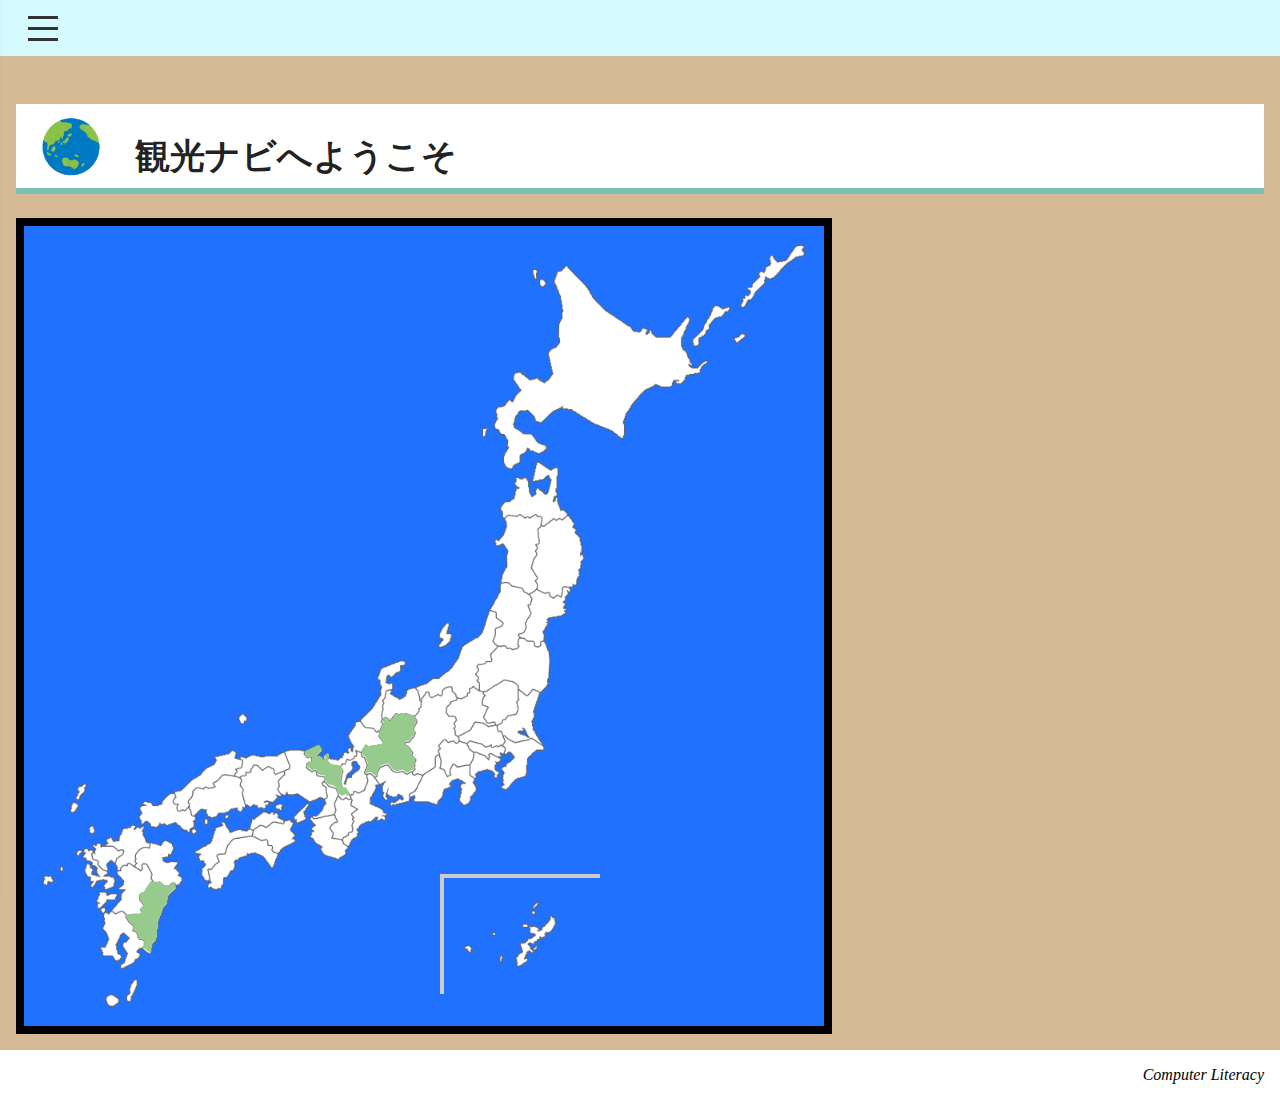
<file: index.html>
<!DOCTYPE html>
<html lang="ja">
<head>
  <!-- 白地図は https://japan-map.com/ から取得 -->
  <meta charset="UTF-8">
  <meta name="viewport" content="width=device-width, initial-scale=1.0">
  <title>観光ナビ</title>
  <link rel="stylesheet" type="text/css" href="common/general.css">
  <link rel="stylesheet" type="text/css" href="common/article.css">
  <link rel="stylesheet" type="text/css" href="common/hamburger.css">
  <style type="text/css">
    .map_japan {
      position: relative;
      height: 800px;
      /* width と同じでよい */
      width: 800px;
      /* height と同じでよい */

      background-color: rgb(31, 113, 254);
      background-image: url("image/nihonchizu-hakuchizu.png");
      background-repeat: no-repeat;
      background-size: contain;

      border: 0.5em solid ;
    }

    .map_japan ul {
      margin: 0;
      padding: 0;
      list-style-type: none;
    }

    .map_japan li { position: absolute; }

    .map_gifu { top: 60.7%; left: 41.64%; }
    .map_gifu img { width: 14%; }
    .map_kyoto { top: 64.8%; left: 34.6%; }
    .map_kyoto img { width: 10.6%; }
    .map_miyazaki { top: 81.7%; left: 11.2%; }
    .map_miyazaki img { width: 14.8%; }
  </style>
</head>

<body>
<header>
  <button id="hamburger-menu">
    <span class="hamburger-menu__line"></span>
    <span class="hamburger-menu__line"></span>
    <span class="hamburger-menu__line"></span>
  </button>
</header>
<nav id="navigation-menu">
  <ul>
    <li><a href="index.html">トップ</a></li>
    <li><a href="kyoto/index.html">京都府</a></li>
    <li><a href="miyazaki/index.html">宮崎県</a></li>
    <li><a href="gifu/index.html">岐阜県</a></li>
  </ul>
</nav>
<div id="overlay"></div>
<article>
  <div class="title">
    <img src="image/space04_earth.png" class="icon" alt="地球">
    <span class="text">観光ナビへようこそ</span>
  </div>

  <div class="map_japan">
    <ul>
      <li class="map_kyoto">
        <a href="kyoto/index.html">
          <img src="image/kyoto.png" alt="京都府">
          <!-- 京都府 -->
        </a>
      </li>
      <li class="map_gifu">
        <a href="gifu/index.html">
          <img src="image/gifu.png" alt="岐阜県">
          <!-- 岐阜県 -->
        </a>
      </li>
      <li class="map_miyazaki">
        <a href="miyazaki/index.html">
          <img src="image/miyazaki.png" alt="宮崎県">
          <!-- 宮崎県 -->
        </a>
      </li>
    </ul>
  </div>
</article>
<footer><address>Computer Literacy</address></footer>
<script src="../common/menu.js"></script>
</body>
</html>
</file>
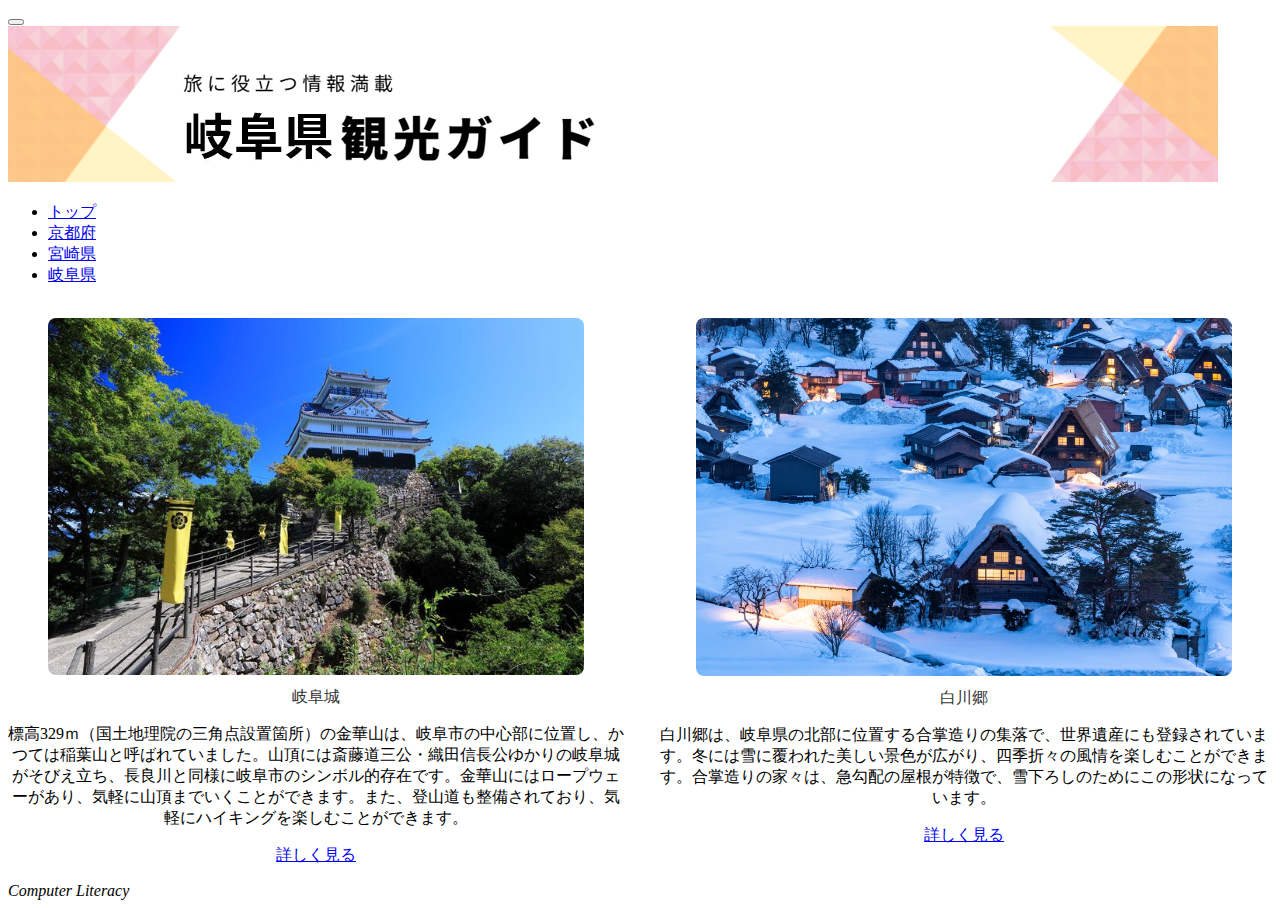
<file: gifu/index.html>
<!DOCTYPE html>
<html lang="ja">
<head>
    <meta charset="UTF-8">
    <meta name="viewport" content="width=device-width, initial-scale=1.0">
    <title>岐阜県 | 観光ナビ</title>
    <link rel="stylesheet" type="text/css" href="../common/prefecture.css">
</head>
<body>
<header>
  <button id="hamburger-menu">
    <span class="hamburger-menu__line"></span>
    <span class="hamburger-menu__line"></span>
    <span class="hamburger-menu__line"></span>
  </button>
  <div class="header-logo">
    <img src="image/guidebar0123.png" alt="ガイドバー">
  </div>
</header>
<nav id="navigation-menu">
  <ul>
    <li><a href="../index.html">トップ</a></li>
    <li><a href="../kyoto/index.html">京都府</a></li>
    <li><a href="../miyazaki/index.html">宮崎県</a></li>
    <li><a href="../gifu/index.html">岐阜県</a></li>
  </ul>
</nav>
<div id="overlay"></div>
<article>
  <ul class="food-list">
  <li>
    <figure>
        <img src="image/gifujyou2.jpg" alt="岐阜城" width="800" style="max-width: 100%;">
        <figcaption>岐阜城</figcaption>
      </figure>
      <p>標高329ｍ（国土地理院の三角点設置箇所）の金華山は、岐阜市の中心部に位置し、かつては稲葉山と呼ばれていました。山頂には斎藤道三公・織田信長公ゆかりの岐阜城がそびえ立ち、長良川と同様に岐阜市のシンボル的存在です。金華山にはロープウェーがあり、気軽に山頂までいくことができます。また、登山道も整備されており、気軽にハイキングを楽しむことができます。</p>
      <a href="gifucastle.html" class="btn js_guideModal">詳しく見る</a>
    </li>
    <li>
      <figure>
        <img src="image/shirakawago.jpg" alt="白川郷">
        <figcaption>白川郷</figcaption>
      </figure>
      <p>
        白川郷は、岐阜県の北部に位置する合掌造りの集落で、世界遺産にも登録されています。冬には雪に覆われた美しい景色が広がり、四季折々の風情を楽しむことができます。合掌造りの家々は、急勾配の屋根が特徴で、雪下ろしのためにこの形状になっています。</p>
      </p>
      <a href="sirakawago.html" class="btn js_guideModal">詳しく見る</a>
    </li>
  </ul>
</article>
<footer><address>Computer Literacy</address></footer>
<script src="../common/menu.js"></script>
</body>
</html>
</file>
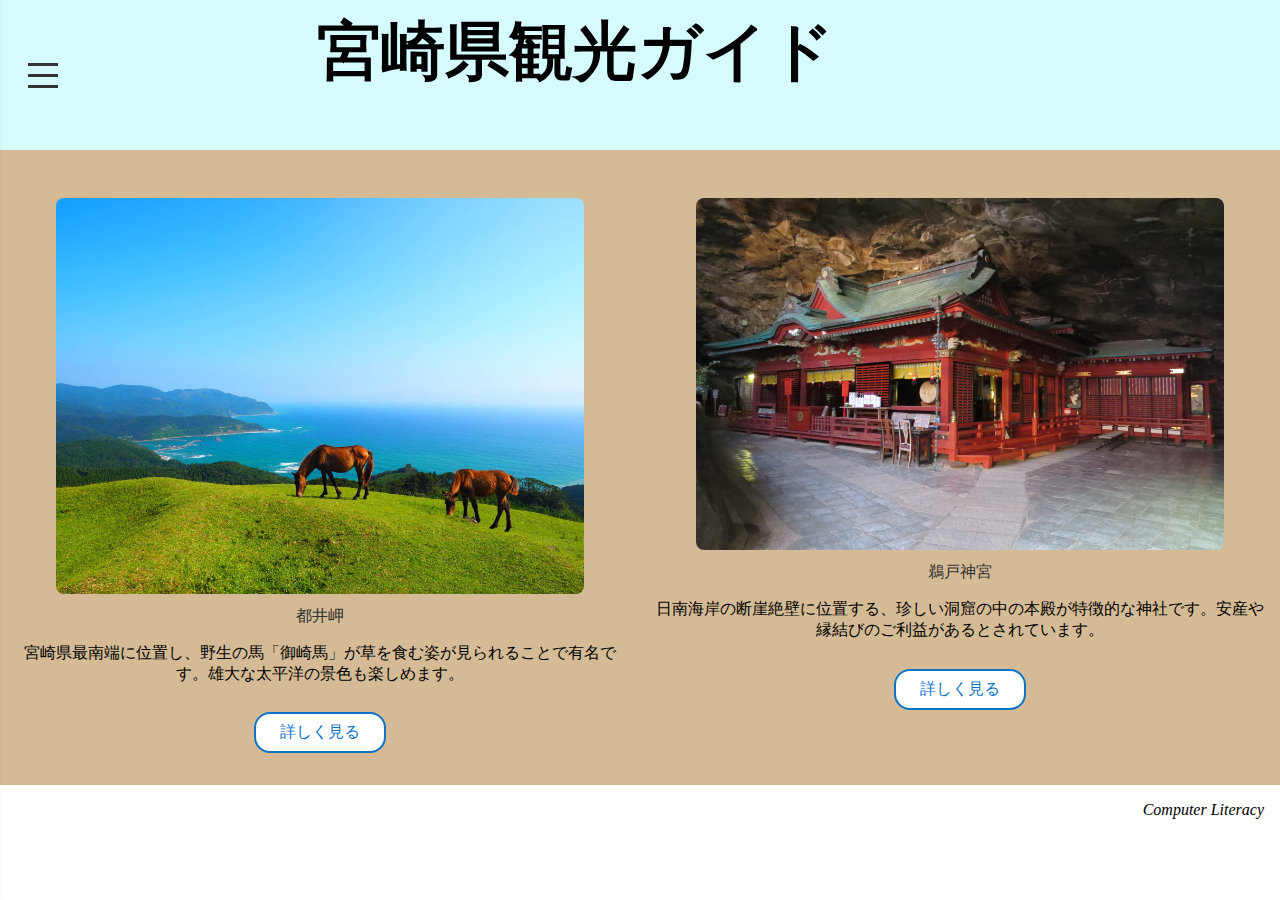
<file: miyazaki/index.html>
<!DOCTYPE html>
<html lang="ja">
<head>
    <meta charset="UTF-8">
    <meta name="viewport" content="width=device-width, initial-scale=1.0">
    <title>宮崎県 | 観光ナビ</title>
    <link rel="stylesheet" type="text/css" href="../common/general.css">
    <link rel="stylesheet" type="text/css" href="../common/hamburger.css">
    <link rel="stylesheet" type="text/css" href="../common/prefecture.css">
</head>
<body>
<header>
  <button id="hamburger-menu">
    <span class="hamburger-menu__line"></span>
    <span class="hamburger-menu__line"></span>
    <span class="hamburger-menu__line"></span>
  </button>
  <div class="header-logo">
    <h1>宮崎県観光ガイド</h1>
  </div>
</header>
<nav id="navigation-menu">
  <ul>
    <li><a href="../index.html">トップ</a></li>
    <li><a href="../kyoto/index.html">京都府</a></li>
    <li><a href="../miyazaki/index.html">宮崎県</a></li>
    <li><a href="../gifu/index.html">岐阜県</a></li>
  </ul>
</nav>
<div id="overlay"></div>
<article>
  <ul class="food-list">
    <li>
      <figure>
        <img src="picture2.jpg" alt="都井岬の画像" width="800" style="max-width: 100%;">
        <figcaption>都井岬</figcaption>
      </figure>
      <p>宮崎県最南端に位置し、野生の馬「御崎馬」が草を食む姿が見られることで有名です。雄大な太平洋の景色も楽しめます。</p>
      <a href="toimisaki.html" class="goto_article">詳しく見る</a>
    </li>
    <li>
      <figure>
        <img src="picture3.jpg" alt="鵜戸神宮の画像">
        <figcaption>鵜戸神宮</figcaption>
      </figure>
      <p>日南海岸の断崖絶壁に位置する、珍しい洞窟の中の本殿が特徴的な神社です。安産や縁結びのご利益があるとされています。</p>
      <a href="udojingu.html" class="goto_article">詳しく見る</a>
    </li>
  </ul>
</article>
<footer><address>Computer Literacy</address></footer>
<script src="../common/menu.js"></script>
</body>
</html>
</file>
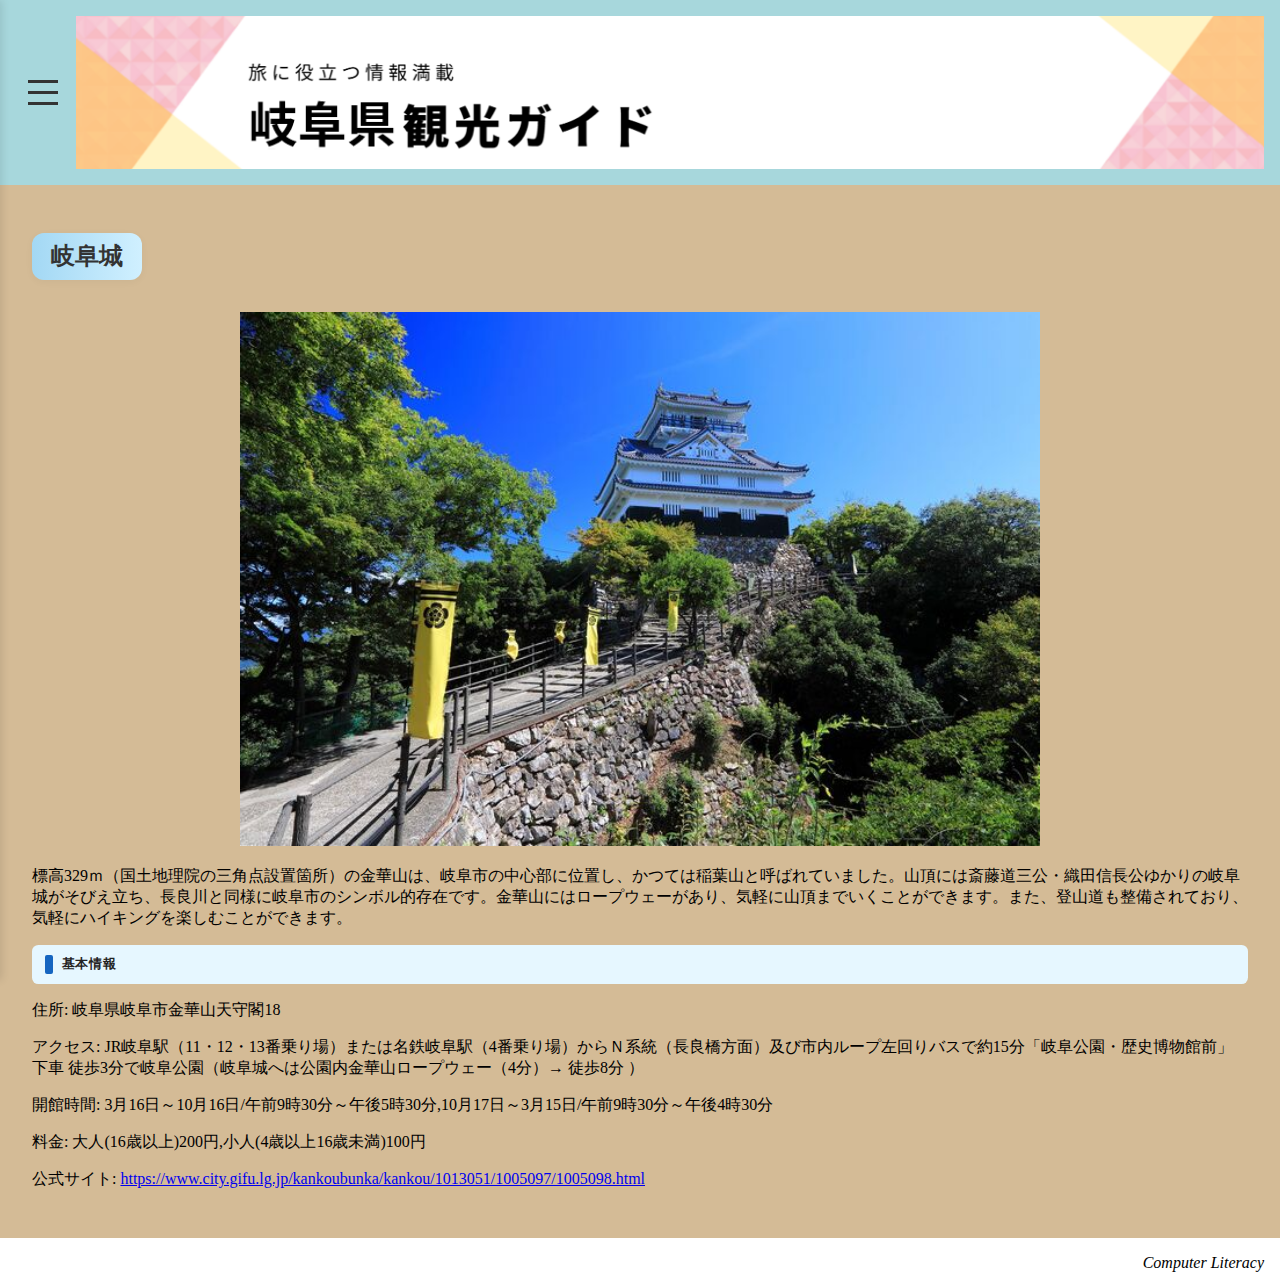
<file: gifu/gifucastle.html>
<!DOCTYPE html>
<html lang="ja">
<head>
    <meta charset="UTF-8">
    <meta name="viewport" content="width=device-width, initial-scale=1.0">
    <title>sample</title>
    <link rel="stylesheet">
    <style>
    body { margin: 0px }
    .main { display: grid; width: 100vw; height: 100vh;grid-template-areas: "a a" "b c" "b d";grid-template-columns: 8em 1fr;grid-template-rows: 6em 1fr 3em }
    .logo a {
    text-decoration: none;
    color: #ffffff;
    font-size: 24px;
    font-weight: bold;
}

header { grid-area: a; background: rgb(167, 215, 220); padding: 1em }
aside { grid-area: b; background: rgb(180, 234, 234); padding: 1em }
section { grid-area: c; background: rgb(212, 187, 150); padding: 1em }
footer { grid-area: d; background: rgb(255, 255, 255); padding: 1em }
address { text-align: right }
/* ハンバーガーメニューのボタン */
.hamburger-menu {
    width: 40px;
    height: 40px;
    border: none;
    background: none;
    cursor: pointer;
    z-index: 1001; /* メニューより手前に表示 */
    position: relative; /* 子要素の位置の基準に */
    display: flex;
    flex-direction: column;
    justify-content: center;
    align-items: center;
}

.hamburger-menu__line {
    display: block;
    width: 30px;
    height: 3px;
    background-color: #333;
    margin: 4px 0;
    transition: transform 0.3s, opacity 0.3s;
}

/* ナビゲーションメニュー */
.navigation-menu {
    position: fixed;
    top: 0;
    right: -280px; /* 初期状態は画面外 */
    width: 280px;
    height: 100%;
    background-color: #fff;
    box-shadow: -2px 0 5px rgba(0,0,0,0.1);
    transition: right 0.4s ease-in-out;
    z-index: 1000;
}

.navigation-menu.is-active {
    right: 0; /* メニューを表示 */
}

.navigation-menu ul {
    list-style: none;
    padding: 80px 20px 20px;
    margin: 0;
}

.navigation-menu li {
    margin-bottom: 20px;
}

.navigation-menu a {
    text-decoration: none;
    color: #333;
    font-size: 18px;
    display: block;
    padding: 10px 0;
}

/* オーバーレイ */
.overlay {
    position: fixed;
    top: 0;
    left: 0;
    width: 100%;
    height: 100%;
    background-color: rgba(0,0,0,0.5);
    opacity: 0;
    visibility: hidden; /* クリックできないように */
    transition: opacity 0.4s, visibility 0.4s;
    z-index: 98;
}

/* --- JavaScriptで切り替えるクラス --- */

/* メニュー表示時のスタイル */
.navigation-menu.is-active {
    transform: translateX(0); /* 画面内に表示 */
}

/* オーバーレイ表示時のスタイル */
.overlay.is-active {
    opacity: 1;
    visibility: visible;
}

/* ハンバーガーアイコンを「×」にする */
.hamburger-menu.is-active .hamburger-menu__line:nth-child(1) {
    transform: translateY(9px) rotate(45deg);
}
.hamburger-menu.is-active .hamburger-menu__line:nth-child(2) {
    opacity: 0;
}
.hamburger-menu.is-active .hamburger-menu__line:nth-child(3) {
    transform: translateY(-9px) rotate(-45deg);
}
      .food-list {
        display: flex;
        gap: 2em;
        justify-content: center;
        padding: 0;
      }
      .food-list li {
        flex: 1 1 0;
        list-style: none;
        text-align: center;
      }
      .food-list img {
        max-width: 100%;
        height: auto;
        border-radius: 8px;
      }
      .food-list figcaption {
        margin-top: 0.5em;
        font-size: 1em;
        color: #333;
      }
      .btn.js_guideModal {
        display: inline-block;
        padding: 0.5em 1.5em;
        border: 2px solid #0d73c6;
        border-radius: 16px;
        background: #fff;
        color: #0d73c6;
        font-size: 1em;
        text-decoration: none;
        transition: background 0.2s, color 0.2s;
        margin-top: 0.7em;
        box-sizing: border-box;
        cursor: pointer;
      }
      .btn.js_guideModal:hover {
        background: #0d73c6;
        color: #fff;
      }
      nav.navigation-menu {
        position: fixed;
        top: 0;
        left: 0;
        height: 100%;
        width: 250px;
        background: #aad8ad;
        box-shadow: 2px 0 8px rgba(0,0,0,0.1);
        transform: translateX(-100%);
        transition: transform 0.3s ease;
        z-index: 200;
        padding-top: 80px;
      }
      nav.navigation-menu ul {
        list-style: none;
        padding-left: 1em;
        margin: 0;
      }
      nav.navigation-menu ul li {
        margin-bottom: 1.5em;
      }
      nav.navigation-menu ul a {
        color: #0d73c6;
        text-decoration: none;
        font-size: 1.2em;
        font-weight: bold;
        transition: color 0.2s;
      }
      nav.navigation-menu ul a:hover {
        color: #ff0000;
        text-decoration: underline;
      }
      nav.navigation-menu.is-active {
        transform: translateX(0);
      }
      .overlay {
        position: fixed;
        top: 0;
        left: 0;
        width: 100vw;
        height: 100vh;
        background: rgba(0,0,0,0.3);
        z-index: 150;
        display: none;
      }
      .overlay.is-active {
        display: block;
      }
      .castle-title {
        font-size: 1.5em;
        align-items: left;
        font-weight: bold;
        background: linear-gradient(90deg, #a3d8f4 0%, #d0f0ff 100%);
        color: #333;
        padding: 0.3em 0.8em;
        border-radius: 12px;
        margin-bottom: 0.7em;
        display: inline-block;
        box-shadow: 0 2px 8px rgba(0,0,0,0.04);
      }
      .headline-box {
        display: flex;
        align-items: center;
        background: #e6f7ff;
        padding: 0.8em 1em;
        margin: 1.2em 0 1.2em 0;
        border-radius: 0.5em;
        font-size: 0.8em;
        font-weight: bold;
        width: 100%;
        box-sizing: border-box;
      }
      .headline-bar {
        display: inline-block;
        width: 8px;
        height: 1.5em;
        background: #1565c0;
        margin-right: 0.7em;
        border-radius: 2px;
      }
      .headline-text {
        color: #222;
        letter-spacing: 0.05em;
      }
      .header-logo-area {
        flex: 1;
        display: flex;
        align-items: center;
        justify-content: flex-start;
        min-width: 0;
      }
      .header-logo-img {
        height: auto;
        max-height: 100%;
        max-width: 100%;
        width: auto;
        object-fit: contain;
        display: block;
        margin-left: 0.01em;
      }
    </style>
</head>
<body>
<header style="display: flex; align-items: center; justify-content: space-between; position: relative; z-index: 100;">
  <button class="hamburger-menu" id="hamburger-menu" style="z-index: 101; margin-left:0.5em; margin-right:1em;">
    <span class="hamburger-menu__line"></span>
    <span class="hamburger-menu__line"></span>
    <span class="hamburger-menu__line"></span>
  </button>
  <div class="header-logo-area">
    <img src="images/guidebar0123.png" class="header-logo-img" alt="ガイドバー">
  </div>
</header>
<nav class="navigation-menu" id="navigation-menu">
  <ul>
    <li><a href="../index.html">トップ</a></li>
    <li><a href="../kyoto/index.html">京都府</a></li>
    <li><a href="../miyazaki/index.html">宮崎県</a></li>
    <li><a href="../gifu/otameshi2.html">岐阜県</a></li>
  </ul>
</nav>
<div class="overlay" id="overlay"></div>
<article>
  <section>
    <div>
      <section>
        <left><h1 class="castle-title">岐阜城</h1></left>
        <center>
            <figure>
              <img src="images/gifujyou2.jpg" alt="岐阜城" width="800" style="max-width: 100%;">
            </figure>
        </center>
            <p>標高329ｍ（国土地理院の三角点設置箇所）の金華山は、岐阜市の中心部に位置し、かつては稲葉山と呼ばれていました。山頂には斎藤道三公・織田信長公ゆかりの岐阜城がそびえ立ち、長良川と同様に岐阜市のシンボル的存在です。金華山にはロープウェーがあり、気軽に山頂までいくことができます。また、登山道も整備されており、気軽にハイキングを楽しむことができます。</p>
            <h3 class="headline-box">
              <span class="headline-bar"></span>
              <span class="headline-text">基本情報</span>
            </h3>
            <p>住所: 岐阜県岐阜市金華山天守閣18</p>
            <p>アクセス: JR岐阜駅（11・12・13番乗り場）または名鉄岐阜駅（4番乗り場）からＮ系統（長良橋方面）及び市内ループ左回りバスで約15分「岐阜公園・歴史博物館前」下車 徒歩3分で岐阜公園（岐阜城へは公園内金華山ロープウェー（4分）→ 徒歩8分 ）</p>
            <p>開館時間: 3月16日～10月16日/午前9時30分～午後5時30分,10月17日～3月15日/午前9時30分～午後4時30分</p>
            <p>料金: 大人(16歳以上)200円,小人(4歳以上16歳未満)100円</p>
            <p>公式サイト: <a href="https://www.city.gifu.lg.jp/kankoubunka/kankou/1013051/1005097/1005098.html">https://www.city.gifu.lg.jp/kankoubunka/kankou/1013051/1005097/1005098.html</a></p>
      </section>
    </div>
  </section>
</article>
<footer><address>Computer Literacy</address></footer>
<script src="javascript/menu.js"></script>
</body>
</html>
</file>
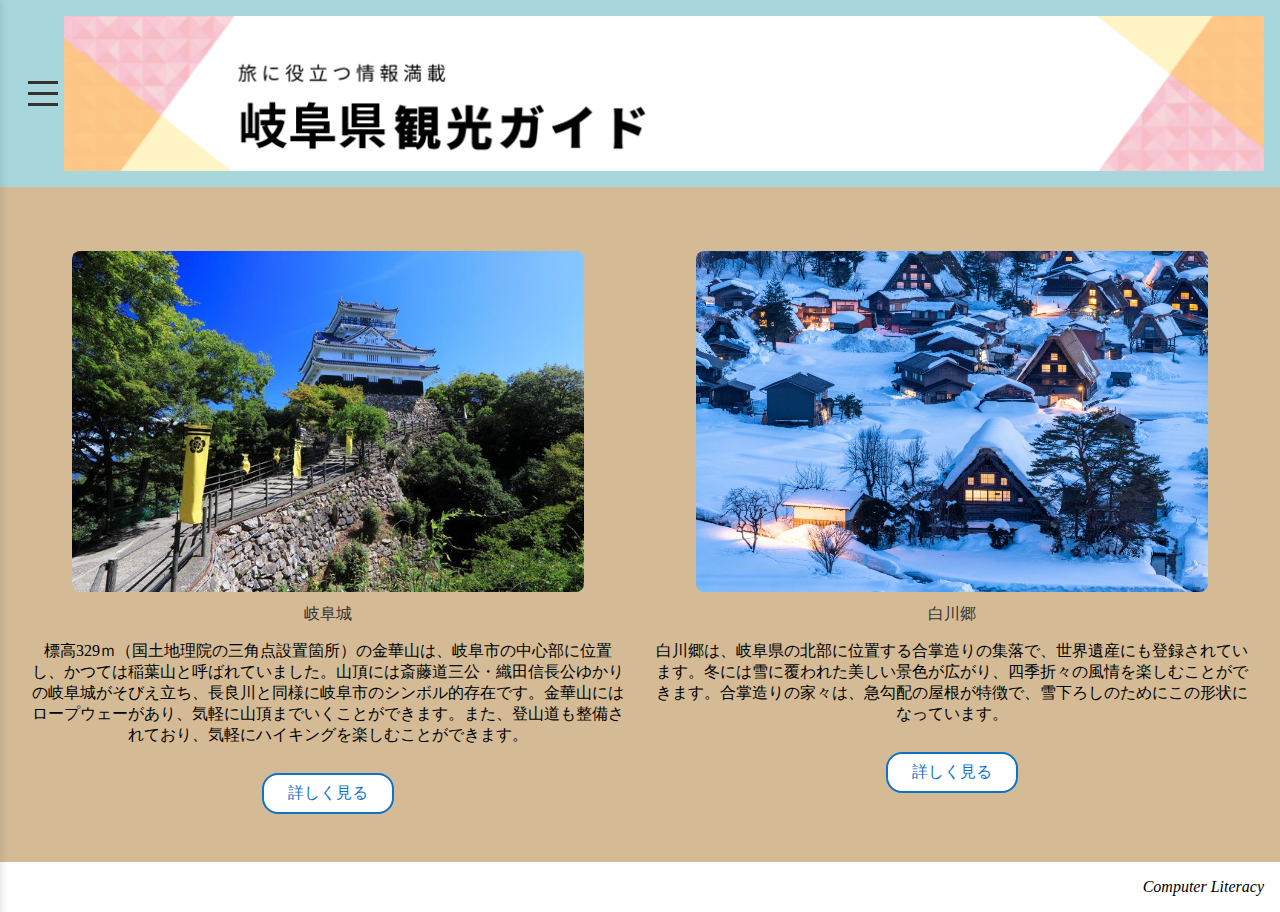
<file: gifu/index_gifu.html>
<!DOCTYPE html>
<html lang="ja">
<head>
    <meta charset="UTF-8">
    <meta name="viewport" content="width=device-width, initial-scale=1.0">
    <title>sample</title>
    <link rel="stylesheet">
    <style>
    body { margin: 0px }
    .main { display: grid; width: 100vw; height: 100vh;grid-template-areas: "a a" "b c" "b d";grid-template-columns: 8em 1fr;grid-template-rows: 6em 1fr 3em }
    .logo a {
    text-decoration: none;
    color: #ffffff;
    font-size: 24px;
    font-weight: bold;
}

header { grid-area: a; background: rgb(167, 215, 220); padding: 1em }
aside { grid-area: b; background: rgb(180, 234, 234); padding: 1em }
section { grid-area: c; background: rgb(212, 187, 150); padding: 1em }
footer { grid-area: d; background: rgb(255, 255, 255); padding: 1em }
address { text-align: right }
/* ハンバーガーメニューのボタン */
.hamburger-menu {
    width: 40px;
    height: 40px;
    border: none;
    background: none;
    cursor: pointer;
    z-index: 1001; /* メニューより手前に表示 */
    position: relative; /* 子要素の位置の基準に */
    display: flex;
    flex-direction: column;
    justify-content: center;
    align-items: center;
}

.hamburger-menu__line {
    display: block;
    width: 30px;
    height: 3px;
    background-color: #333;
    margin: 4px 0;
    transition: transform 0.3s, opacity 0.3s;
}

/* ナビゲーションメニュー */
.navigation-menu {
    position: fixed;
    top: 0;
    right: -280px; /* 初期状態は画面外 */
    width: 280px;
    height: 100%;
    background-color: #fff;
    box-shadow: -2px 0 5px rgba(0,0,0,0.1);
    transition: right 0.4s ease-in-out;
    z-index: 1000;
}

.navigation-menu.is-active {
    right: 0; /* メニューを表示 */
}

.navigation-menu ul {
    list-style: none;
    padding: 80px 20px 20px;
    margin: 0;
}

.navigation-menu li {
    margin-bottom: 20px;
}

.navigation-menu a {
    text-decoration: none;
    color: #333;
    font-size: 18px;
    display: block;
    padding: 10px 0;
}

/* オーバーレイ */
.overlay {
    position: fixed;
    top: 0;
    left: 0;
    width: 100%;
    height: 100%;
    background-color: rgba(0,0,0,0.5);
    opacity: 0;
    visibility: hidden; /* クリックできないように */
    transition: opacity 0.4s, visibility 0.4s;
    z-index: 98;
}

/* --- JavaScriptで切り替えるクラス --- */

/* メニュー表示時のスタイル */
.navigation-menu.is-active {
    transform: translateX(0); /* 画面内に表示 */
}

/* オーバーレイ表示時のスタイル */
.overlay.is-active {
    opacity: 1;
    visibility: visible;
}

/* ハンバーガーアイコンを「×」にする */
.hamburger-menu.is-active .hamburger-menu__line:nth-child(1) {
    transform: translateY(9px) rotate(45deg);
}
.hamburger-menu.is-active .hamburger-menu__line:nth-child(2) {
    opacity: 0;
}
.hamburger-menu.is-active .hamburger-menu__line:nth-child(3) {
    transform: translateY(-9px) rotate(-45deg);
}
      .food-list {
        display: flex;
        gap: 2em;
        justify-content: center;
        padding: 0;
      }
      .food-list li {
        flex: 1 1 0;
        list-style: none;
        text-align: center;
      }
      .food-list img {
        max-width: 100%;
        height: auto;
        border-radius: 8px;
      }
      .food-list figcaption {
        margin-top: 0.5em;
        font-size: 1em;
        color: #333;
      }
      .btn.js_guideModal {
        display: inline-block;
        padding: 0.5em 1.5em;
        border: 2px solid #0d73c6;
        border-radius: 16px;
        background: #fff;
        color: #0d73c6;
        font-size: 1em;
        text-decoration: none;
        transition: background 0.2s, color 0.2s;
        margin-top: 0.7em;
        box-sizing: border-box;
        cursor: pointer;
      }
      .btn.js_guideModal:hover {
        background: #0d73c6;
        color: #fff;
      }
      nav.navigation-menu {
        position: fixed;
        top: 0;
        left: 0;
        height: 100%;
        width: 250px;
        background: #aad8ad;
        box-shadow: 2px 0 8px rgba(0,0,0,0.1);
        transform: translateX(-100%);
        transition: transform 0.3s ease;
        z-index: 200;
        padding-top: 80px;
      }
      nav.navigation-menu ul {
        list-style: none;
        padding-left: 1em;
        margin: 0;
      }
      nav.navigation-menu ul li {
        margin-bottom: 1.5em;
      }
      nav.navigation-menu ul a {
        color: #0d73c6;
        text-decoration: none;
        font-size: 1.2em;
        font-weight: bold;
        transition: color 0.2s;
      }
      nav.navigation-menu ul a:hover {
        color: #ff0000;
        text-decoration: underline;
      }
      nav.navigation-menu.is-active {
        transform: translateX(0);
      }
      .overlay {
        position: fixed;
        top: 0;
        left: 0;
        width: 100vw;
        height: 100vh;
        background: rgba(0,0,0,0.3);
        z-index: 150;
        display: none;
      }
      .overlay.is-active {
        display: block;
      }
      .header-logo-area {
        flex: 1;
        display: flex;
        align-items: center;
        justify-content: flex-start;
        min-width: 0;
      }
      .header-logo-img {
        height: auto;
        max-height: 100%;
        max-width: 100%;
        width: auto;
        object-fit: contain;
        display: block;
        margin-left: 0.01em;
      }
    </style>
</head>
<body>
<header style="display: flex; align-items: center; justify-content: space-between; position: relative; z-index: 100;">
  <button class="hamburger-menu" id="hamburger-menu" style="z-index: 101; margin-left:0.5em; margin-right:0.1em;">
    <span class="hamburger-menu__line"></span>
    <span class="hamburger-menu__line"></span>
    <span class="hamburger-menu__line"></span>
  </button>
  <div class="header-logo-area">
    <img src="images/guidebar0123.png" class="header-logo-img" alt="ガイドバー">
  </div>
</header>
<nav class="navigation-menu" id="navigation-menu">
  <ul>
    <li><a href="../index.html">トップ</a></li>
    <li><a href="../kyoto/index.html">京都府</a></li>
    <li><a href="../miyazaki/index.html">宮崎県</a></li>
    <li><a href="../gifu/index_gifu.html">岐阜県</a></li>
  </ul>
</nav>
<div class="overlay" id="overlay"></div>
<article>
  <section>
    <div>
      <section>
        <ul class="food-list">
          <li>
            <figure>
              <img src="images/gifujyou2.jpg" alt="岐阜城" width="800" style="max-width: 100%;">
              <figcaption>岐阜城</figcaption>
            </figure>
            <p>標高329ｍ（国土地理院の三角点設置箇所）の金華山は、岐阜市の中心部に位置し、かつては稲葉山と呼ばれていました。山頂には斎藤道三公・織田信長公ゆかりの岐阜城がそびえ立ち、長良川と同様に岐阜市のシンボル的存在です。金華山にはロープウェーがあり、気軽に山頂までいくことができます。また、登山道も整備されており、気軽にハイキングを楽しむことができます。</p>
            <a href="gifucastle.html" class="btn js_guideModal" data-guide-modal="Search_d-date_1">詳しく見る</a>
          </li>
          <li>
            <figure>
              <img src="images/shirakawago.jpg" alt="白川郷">
              <figcaption>白川郷</figcaption>
            </figure>
            <p>
              白川郷は、岐阜県の北部に位置する合掌造りの集落で、世界遺産にも登録されています。冬には雪に覆われた美しい景色が広がり、四季折々の風情を楽しむことができます。合掌造りの家々は、急勾配の屋根が特徴で、雪下ろしのためにこの形状になっています。</p>
            </p>
            <a href="sirakawago.html" class="btn js_guideModal" data-guide-modal="Search_d-date_1">詳しく見る</a>
          </li>
        </ul>
      </section>
    </div>
  </section>
</article>
<footer><address>Computer Literacy</address></footer>
<script src="javascript/menu.js"></script>
</body>
</html>
</file>
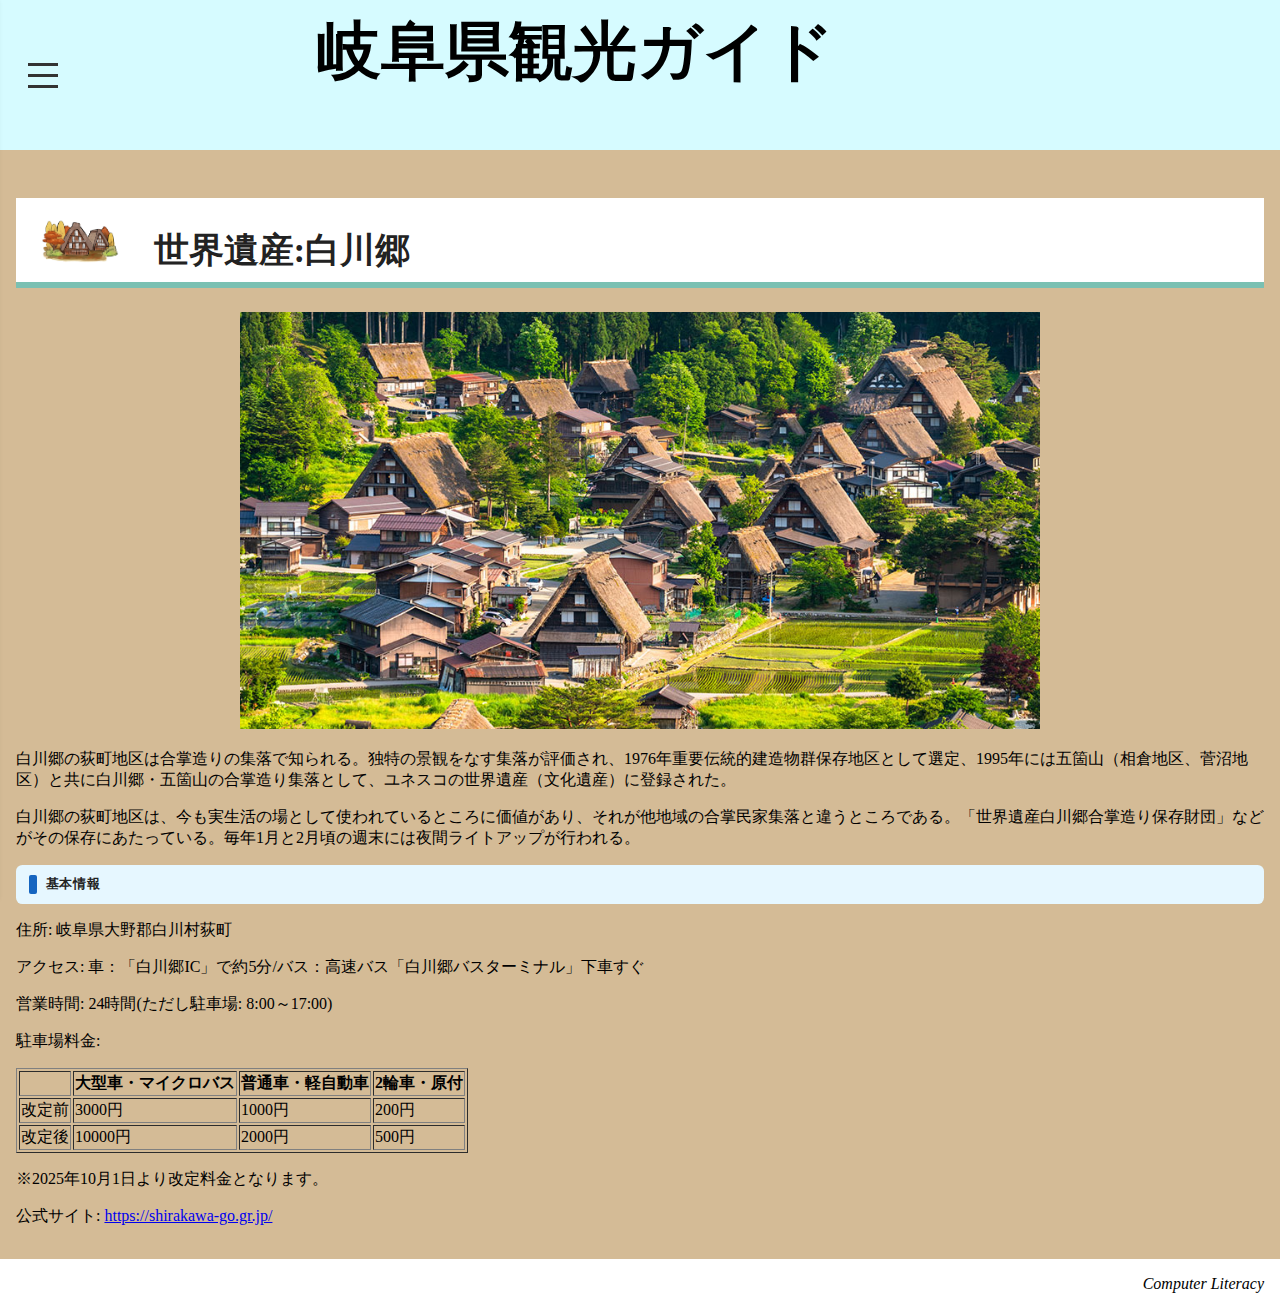
<file: gifu/sirakawago.html>
<!DOCTYPE html>
<html lang="ja">
<head>
  <meta charset="UTF-8">
  <meta name="viewport" content="width=device-width, initial-scale=1.0">
  <title>白川郷 | 観光ナビ</title>
  <link rel="stylesheet" type="text/css" href="../common/general.css">
  <link rel="stylesheet" type="text/css" href="../common/hamburger.css">
  <link rel="stylesheet" type="text/css" href="../common/article.css">
</head>
<body>
<header>
  <button id="hamburger-menu">
    <span class="hamburger-menu__line"></span>
    <span class="hamburger-menu__line"></span>
    <span class="hamburger-menu__line"></span>
  </button>
  <div class="header-logo">
    <h1>岐阜県観光ガイド</h1>
  </div>
</header>
<nav id="navigation-menu">
  <ul>
    <li><a href="../index.html">トップ</a></li>
    <li><a href="../kyoto/index.html">京都府</a></li>
    <li><a href="../miyazaki/index.html">宮崎県</a></li>
    <li><a href="../gifu/index.html">岐阜県</a></li>
  </ul>
</nav>
<div id="overlay"></div>
<article>
  <div class="title">
    <img src="image/gasyou.jpg" class="icon" alt="合掌造り背景">
    <span class="text">世界遺産:白川郷</span>
  </div>
  <center>
    <figure>
      <img src="image/sirakawagou2324.jpg" alt="白川郷" width="800">
    </figure>
  </center>
  <p>白川郷の荻町地区は合掌造りの集落で知られる。独特の景観をなす集落が評価され、1976年重要伝統的建造物群保存地区として選定、1995年には五箇山（相倉地区、菅沼地区）と共に白川郷・五箇山の合掌造り集落として、ユネスコの世界遺産（文化遺産）に登録された。</p>
  <p>白川郷の荻町地区は、今も実生活の場として使われているところに価値があり、それが他地域の合掌民家集落と違うところである。「世界遺産白川郷合掌造り保存財団」などがその保存にあたっている。毎年1月と2月頃の週末には夜間ライトアップが行われる。</p>
  <h3 class="headline-box">
    <span class="headline-bar"></span>
    <span class="headline-text">基本情報</span>
  </h3>
  <p>住所: 岐阜県大野郡白川村荻町</p>
  <p>アクセス: 車：「白川郷IC」で約5分/バス：高速バス「白川郷バスターミナル」下車すぐ</p>
  <p>営業時間: 24時間(ただし駐車場: 8:00～17:00)</p>
  <p>駐車場料金:</p>
  <table border="1">
  <tr>
    <th></th>
    <th>大型車・マイクロバス</th>
    <th>普通車・軽自動車</th>
    <th>2輪車・原付
    </th>
  </tr>
  <tr>
    <td>改定前</td>
    <td>3000円</td>
    <td>1000円</td>
    <td>200円</td>
  </tr>
  <tr>
    <td>改定後</td>
    <td>10000円</td>
    <td>2000円</td>
    <td>500円</td>
  </tr>
  </table>
  <p>※2025年10月1日より改定料金となります。</p>
  <p>公式サイト: <a href="https://shirakawa-go.gr.jp/">https://shirakawa-go.gr.jp/</a></p>
</article>
<footer><address>Computer Literacy</address></footer>
<script src="../common/menu.js"></script>
</body>
</html>
</file>
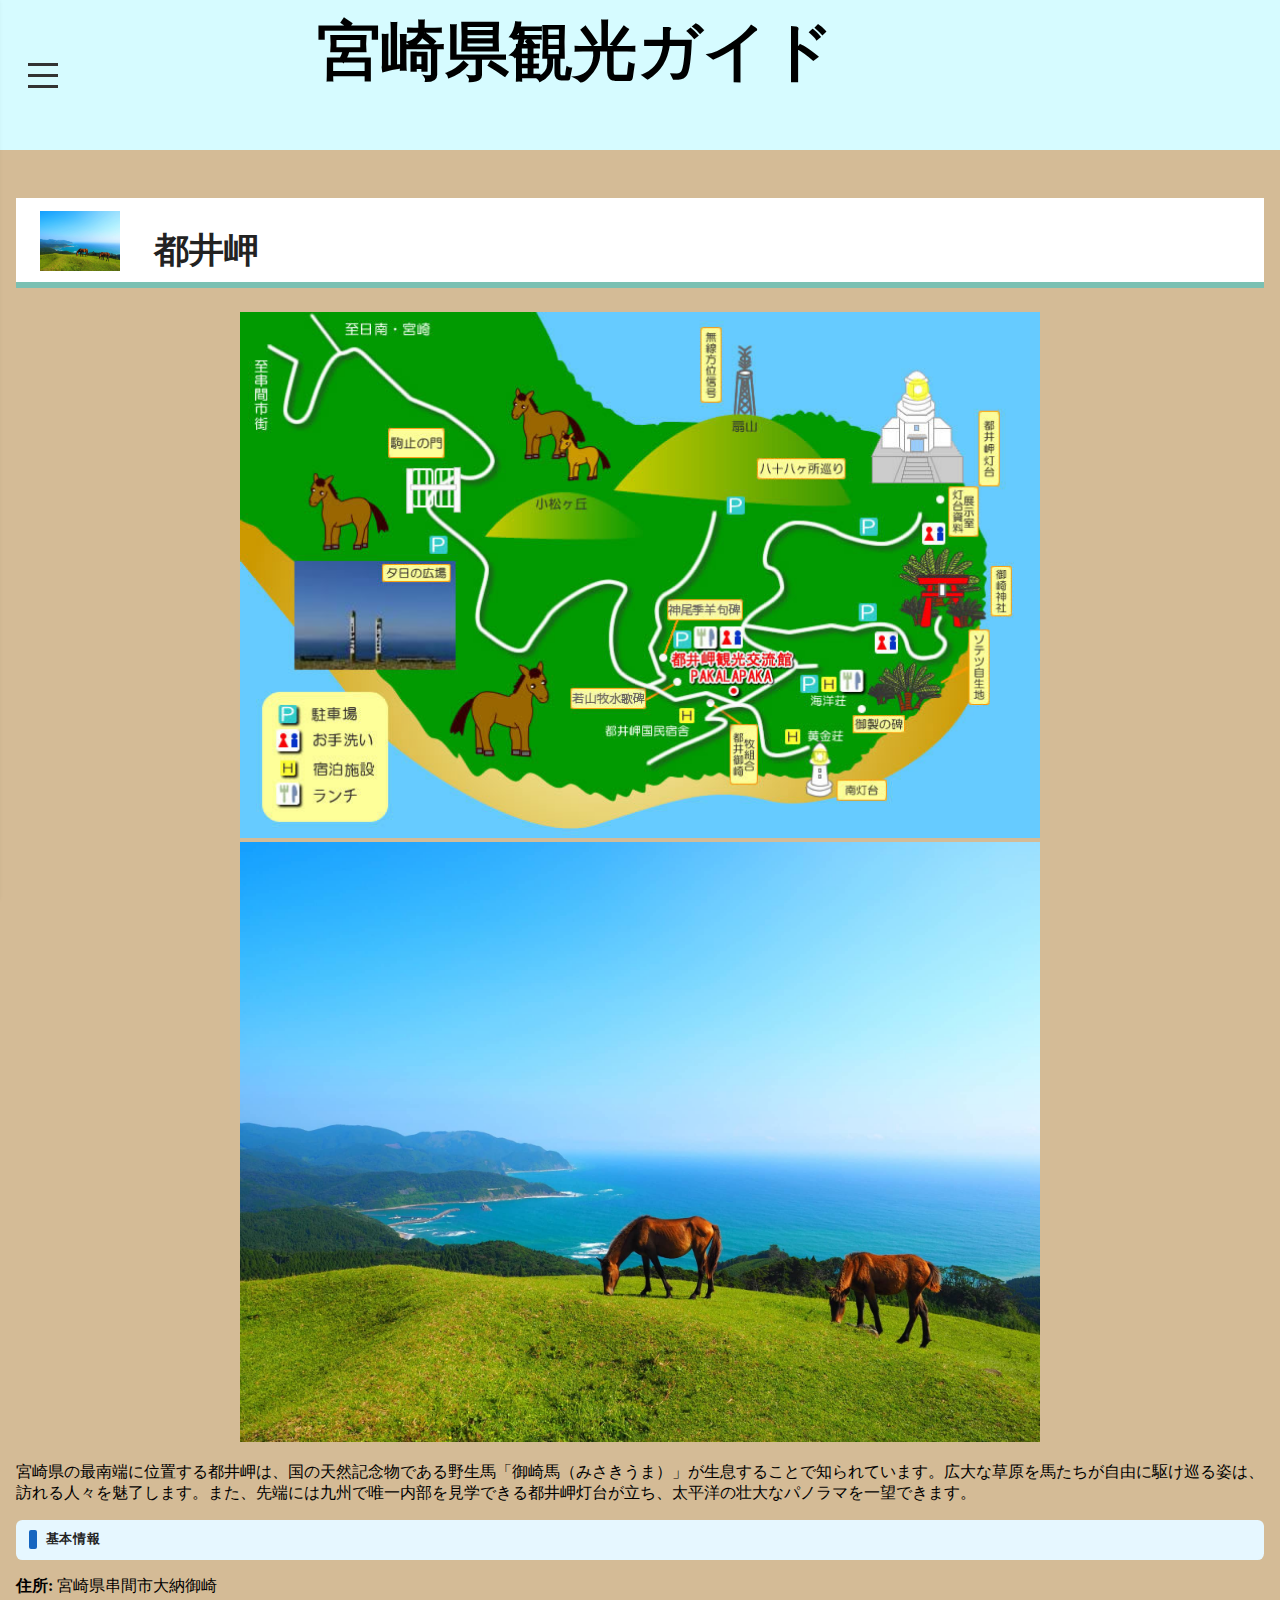
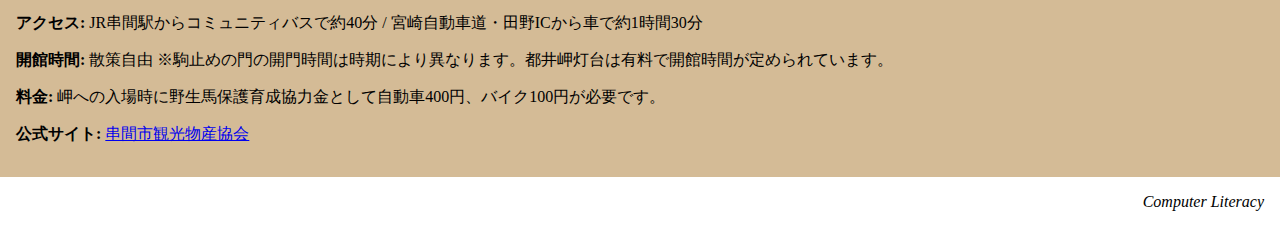
<file: miyazaki/toimisaki.html>
<!DOCTYPE html>
<html lang="ja">
<head>
  <meta charset="UTF-8">
  <meta name="viewport" content="width=device-width, initial-scale=1.0">
  <title>都井岬 | 観光ナビ</title>
  <link rel="stylesheet" type="text/css" href="../common/general.css">
  <link rel="stylesheet" type="text/css" href="../common/hamburger.css">
  <link rel="stylesheet" type="text/css" href="../common/article.css">
</head>
<body>
<header>
  <button id="hamburger-menu">
    <span class="hamburger-menu__line"></span>
    <span class="hamburger-menu__line"></span>
    <span class="hamburger-menu__line"></span>
  </button>
  <div class="header-logo">
    <h1>宮崎県観光ガイド</h1>
  </div>
</header>
<nav id="navigation-menu">
  <ul>
    <li><a href="../index.html">トップ</a></li>
    <li><a href="../kyoto/index.html">京都府</a></li>
    <li><a href="../miyazaki/index.html">宮崎県</a></li>
    <li><a href="../gifu/index.html">岐阜県</a></li>
  </ul>
</nav>
<div id="overlay"></div>
<article>
  <div class="title">
    <img src="picture2.jpg" class="icon" alt="馬のアイコン">
    <span class="text">都井岬</span>
  </div>
  <center>
    <figure>
	<img src="picture1.jpg" alt="都井岬の画像" width="800" style="max-width: 100%;">
      <img src="picture2.jpg" alt="都井岬の画像" width="800" style="max-width: 100%;">
    </figure>
  </center>
  <p>宮崎県の最南端に位置する都井岬は、国の天然記念物である野生馬「御崎馬（みさきうま）」が生息することで知られています。広大な草原を馬たちが自由に駆け巡る姿は、訪れる人々を魅了します。また、先端には九州で唯一内部を見学できる都井岬灯台が立ち、太平洋の壮大なパノラマを一望できます。</p>
  <h3 class="headline-box">
    <span class="headline-bar"></span>
    <span class="headline-text">基本情報</span>
  </h3>
  <p><b>住所:</b> 宮崎県串間市大納御崎</p>
  <p><b>アクセス:</b> JR串間駅からコミュニティバスで約40分 / 宮崎自動車道・田野ICから車で約1時間30分</p>
  <p><b>開館時間:</b> 散策自由 ※駒止めの門の開門時間は時期により異なります。都井岬灯台は有料で開館時間が定められています。</p>
  <p><b>料金:</b> 岬への入場時に野生馬保護育成協力金として自動車400円、バイク100円が必要です。</p>
  <p><b>公式サイト:</b> <a href="https://kushima-city.jp/toi/">串間市観光物産協会</a></p>
</article>
<footer><address>Computer Literacy</address></footer>
<script src="../common/menu.js"></script>
</body>
</html>
</file>
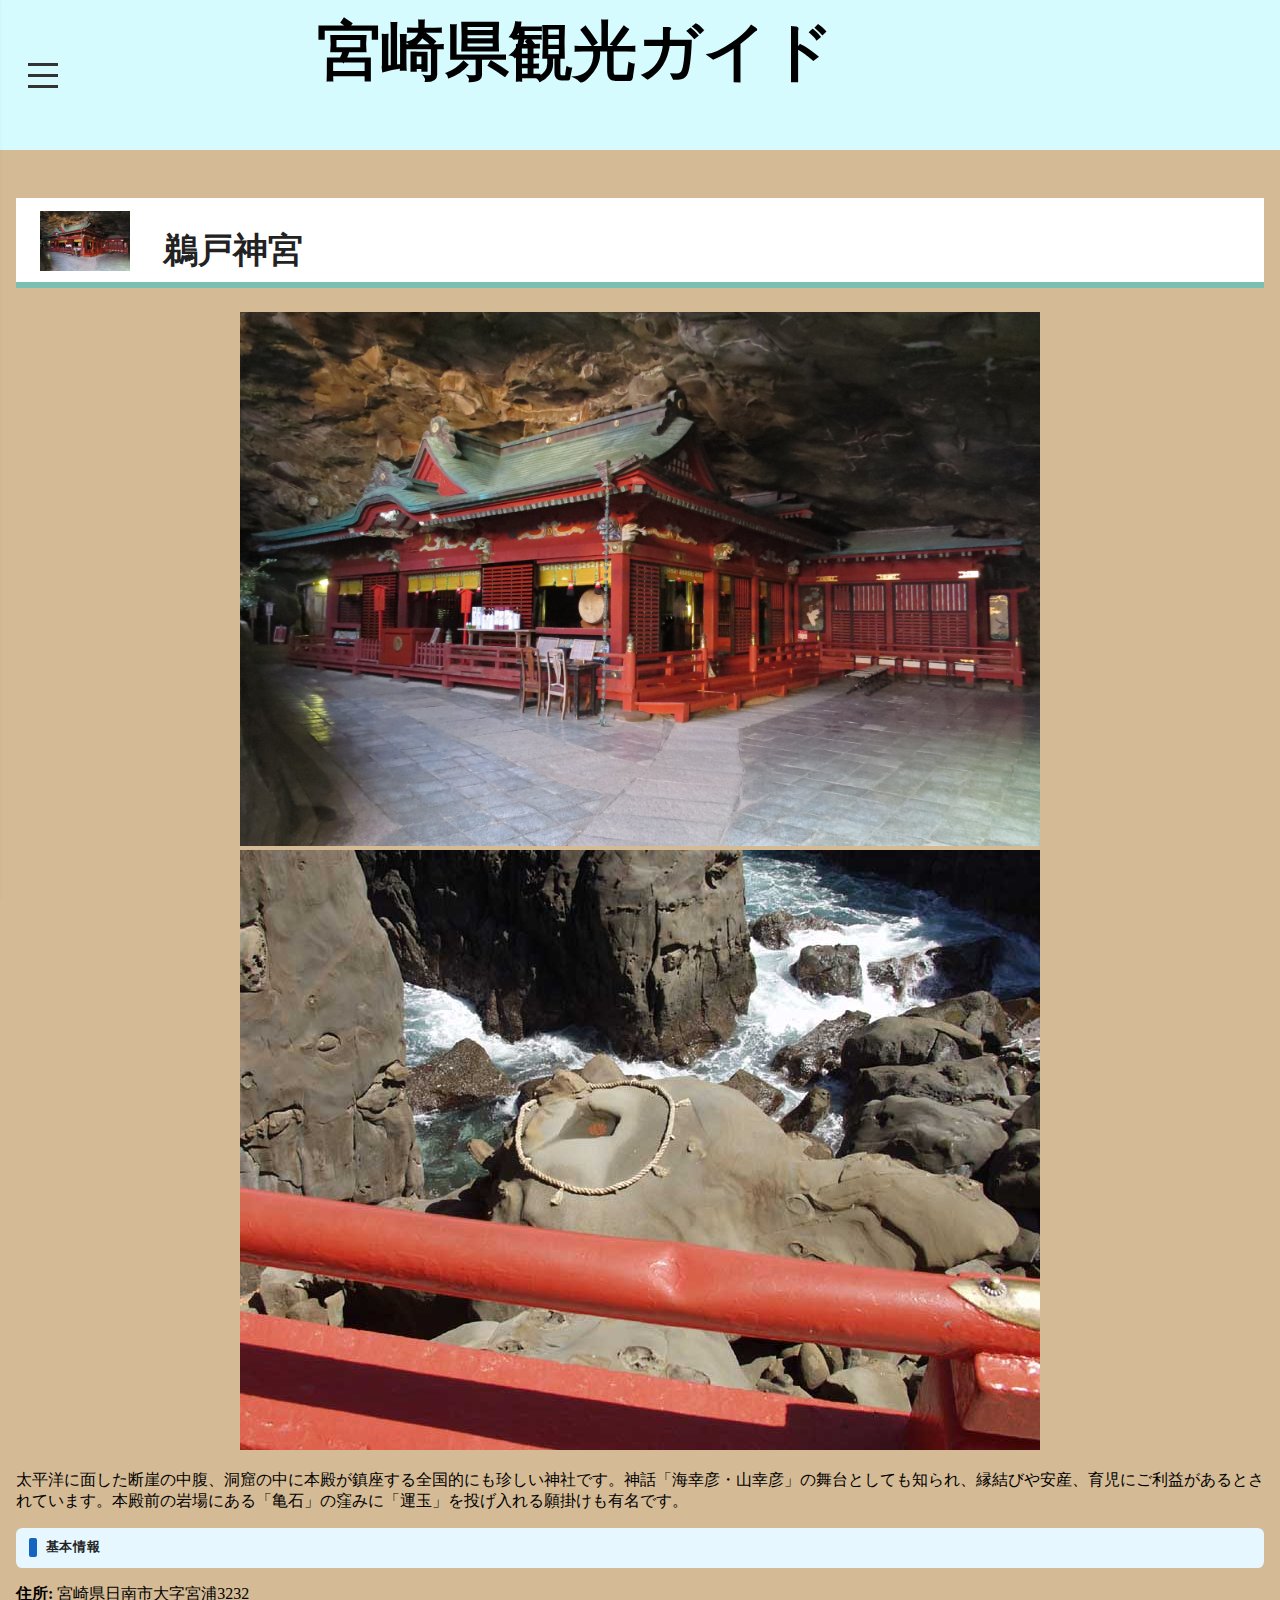
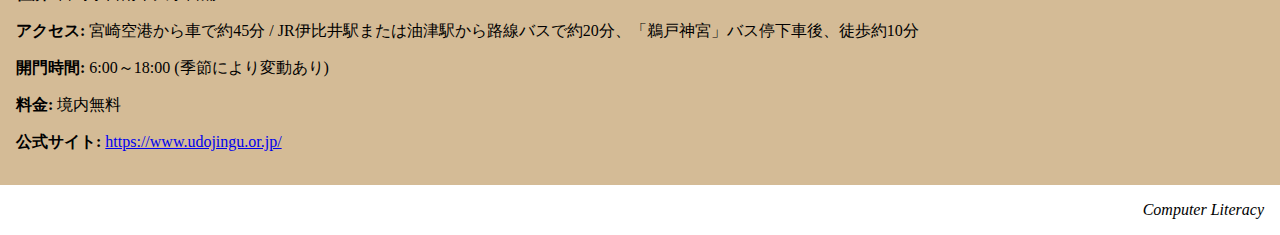
<file: miyazaki/udojingu.html>
<!DOCTYPE html>
<html lang="ja">
<head>
  <meta charset="UTF-8">
  <meta name="viewport" content="width=device-width, initial-scale=1.0">
  <title>鵜戸神宮 | 観光ナビ</title>
  <link rel="stylesheet" type="text/css" href="../common/general.css">
  <link rel="stylesheet" type="text/css" href="../common/hamburger.css">
  <link rel="stylesheet" type="text/css" href="../common/article.css">
</head>
<body>
<header>
  <button id="hamburger-menu">
    <span class="hamburger-menu__line"></span>
    <span class="hamburger-menu__line"></span>
    <span class="hamburger-menu__line"></span>
  </button>
  <div class="header-logo">
    <h1>宮崎県観光ガイド</h1>
  </div>
</header>
<nav id="navigation-menu">
  <ul>
    <li><a href="../index.html">トップ</a></li>
    <li><a href="../kyoto/index.html">京都府</a></li>
    <li><a href="../miyazaki/index.html">宮崎県</a></li>
    <li><a href="../gifu/index.html">岐阜県</a></li>
  </ul>
</nav>
<div id="overlay"></div>
<article>
  <div class="title">
    <img src="picture3.jpg" class="icon" alt="神社のアイコン">
    <span class="text">鵜戸神宮</span>
  </div>
  <center>
    <figure>
      <img src="picture3.jpg" alt="鵜戸神宮の画像" width="800" style="max-width: 100%;">
      <img src="picture4.jpg" alt="鵜戸神宮の画像" width="800" style="max-width: 100%;">
    </figure>
  </center>
  <p>太平洋に面した断崖の中腹、洞窟の中に本殿が鎮座する全国的にも珍しい神社です。神話「海幸彦・山幸彦」の舞台としても知られ、縁結びや安産、育児にご利益があるとされています。本殿前の岩場にある「亀石」の窪みに「運玉」を投げ入れる願掛けも有名です。</p>
  <h3 class="headline-box">
    <span class="headline-bar"></span>
    <span class="headline-text">基本情報</span>
  </h3>
  <p><b>住所:</b> 宮崎県日南市大字宮浦3232</p>
  <p><b>アクセス:</b> 宮崎空港から車で約45分 / JR伊比井駅または油津駅から路線バスで約20分、「鵜戸神宮」バス停下車後、徒歩約10分</p>
  <p><b>開門時間:</b> 6:00～18:00 (季節により変動あり)</p>
  <p><b>料金:</b> 境内無料</p>
  <p><b>公式サイト:</b> <a href="https://www.udojingu.or.jp/">https://www.udojingu.or.jp/</a></p>
</article>
<footer><address>Computer Literacy</address></footer>
<script src="../common/menu.js"></script>
</body>
</html>
</file>
<file: common/general.css>
.main {
    display: grid;
    width: 100vw;
    height: 100vh;
    grid-template-areas: "a a" "b c" "b d";
    grid-template-columns: 8em 1fr;
    grid-template-rows: 6em 1fr 3em
}

header {
    grid-area: a;
    background: rgb(214, 251, 255);
    padding: 0.5em 1em;
    display: flex;
    align-items: center;
    justify-content: space-between;
    position: relative;
    z-index: 100;
}

body {
    margin: 0px
}

.logo a {
    text-decoration: none;
    color: #ffffff;
    font-size: 24px;
    font-weight: bold;
}

aside {
    grid-area: b;
    background: rgb(180, 234, 234);
    padding: 1em
}

article {
    grid-area: c;
    background: rgb(212, 187, 150);
    padding: 1em
}

footer {
    grid-area: d;
    background: rgb(255, 255, 255);
    padding: 1em
}

address {
    text-align: right
}

.header-logo {
    flex: 1;
    display: flex;
    align-items: center;
    justify-content: flex-start;
    min-width: 0;
}

.header-logo img {
    height: auto;
    max-height: 100%;
    max-width: 100%;
    width: auto;
    object-fit: contain;
    display: block;
    margin-left: 0.01em;
}

h1 {
    height: 134px;
    width: 1024px;
    font-size: 4em;
    text-align: center;
    margin: 0;

    background-image: url("https://www.hankyu-travel.com/attending/guide/chubu_hokuriku/images/h2-background.png");
    background-repeat: no-repeat;
    background-size: cover;
    background-position: center;
}
</file>
<file: common/article.css>
.title {
    position: relative;
    display: flex;
    align-items: flex-end;
    background: #fff;
    margin: 2em 0 1.5em 0;
    min-height: 90px;
    border-bottom: 6px solid #7ac0b2;
    padding-bottom: 0.5em;
    padding-left: 1.5em;
    box-sizing: border-box;
}

.title .icon {
    height: 60px;
    margin-right: 1em;
    margin-bottom: 0.2em;
}

.title .text {
    font-size: 2.2em;
    font-weight: bold;
    color: #222;
    z-index: 2;
    background: #fff;
    padding: 0 0.5em;
}

.title .unused_for_castle {
    font-size: 1.5em;
    align-items: left;
    font-weight: bold;
    background: linear-gradient(90deg, #d4d8db 0%, #e3e6e7 100%);
    color: #333;
    padding: 0.3em 0.8em;
    border-radius: 12px;
    margin-bottom: 0.7em;
    display: inline-block;
    box-shadow: 0 2px 8px rgba(0, 0, 0, 0.04);
}

.headline-box {
    display: flex;
    align-items: center;
    background: #e6f7ff;
    padding: 0.8em 1em;
    margin: 1.2em 0 1.2em 0;
    border-radius: 0.5em;
    font-size: 0.8em;
    font-weight: bold;
    width: 100%;
    box-sizing: border-box;
}

.headline-bar {
    display: inline-block;
    width: 8px;
    height: 1.5em;
    background: #1565c0;
    margin-right: 0.7em;
    border-radius: 2px;
}

.headline-text {
    color: #222;
    letter-spacing: 0.05em;
}
</file>
<file: common/hamburger.css>
#hamburger-menu {
    width: 40px;
    height: 40px;
    border: none;
    background: none;
    cursor: pointer;
    z-index: 1001;
    position: relative;
    display: flex;
    flex-direction: column;
    justify-content: center;
    align-items: center;
    z-index: 101;
    margin-left:0.5em;
    margin-right:0.1em;
}

.hamburger-menu__line {
    display: block;
    width: 30px;
    height: 3px;
    background-color: #333;
    margin: 4px 0;
    transition: transform 0.3s, opacity 0.3s;
}

#hamburger-menu.is-active .hamburger-menu__line:nth-child(1) {
    transform: translateY(9px) rotate(45deg);
}

#hamburger-menu.is-active .hamburger-menu__line:nth-child(2) {
    opacity: 0;
}

#hamburger-menu.is-active .hamburger-menu__line:nth-child(3) {
    transform: translateY(-9px) rotate(-45deg);
}

#navigation-menu {
    position: fixed;
    top: 0;
    left: -280px;
    width: 280px;
    height: 100%;
    background-color: #fff;
    box-shadow: -2px 0 5px rgba(0, 0, 0, 0.1);
    transition: left 0.4s ease-in-out;
    z-index: 1000;
}

#navigation-menu.is-active {
    left: 0;
}

#navigation-menu ul {
    list-style: none;
    padding: 80px 20px 20px;
    margin: 0;
}

#navigation-menu li {
    margin-bottom: 20px;
}

#navigation-menu a {
    text-decoration: none;
    color: #333;
    font-size: 18px;
    display: block;
    padding: 10px 0;
}

#navigation-menu.is-active {
    transform: translateX(0);
}

nav.navigation-menu {
    position: fixed;
    top: 0;
    left: 0;
    height: 100%;
    width: 250px;
    background: #aad8ad;
    box-shadow: 2px 0 8px rgba(0, 0, 0, 0.1);
    transform: translateX(-100%);
    transition: transform 0.3s ease;
    z-index: 200;
    padding-top: 80px;
}

nav.navigation-menu ul {
    list-style: none;
    padding-left: 1em;
    margin: 0;
}

nav.navigation-menu li {
    margin-bottom: 1.5em;
}

nav.navigation-menu a {
    color: #0d73c6;
    text-decoration: none;
    font-size: 1.2em;
    font-weight: bold;
    transition: color 0.2s;
}

nav.navigation-menu ul a:hover {
    color: #ff0000;
    text-decoration: underline;
}

nav.navigation-menu.is-active {
    transform: translateX(0);
}

#overlay {
    position: fixed;
    top: 0;
    left: 0;
    width: 100vw;
    height: 100vh;
    background: rgba(0, 0, 0, 0.3);
    z-index: 150;
    display: none;
}

#overlay.is-active {
    opacity: 1;
    visibility: visible;
    display: block;
}
</file>
<file: common/prefecture.css>
.food-list {
    display: flex;
    gap: 2em;
    justify-content: center;
    padding: 0;
}

.food-list li {
    flex: 1 1 0;
    list-style: none;
    text-align: center;
}

.food-list img {
    max-width: 100%;
    height: auto;
    border-radius: 8px;
}

.food-list figcaption {
    margin-top: 0.5em;
    font-size: 1em;
    color: #333;
}

.goto_article {
    display: inline-block;
    padding: 0.5em 1.5em;
    border: 2px solid #0d73c6;
    border-radius: 16px;
    background: #fff;
    color: #0d73c6;
    font-size: 1em;
    text-decoration: none;
    transition: background 0.2s, color 0.2s;
    margin-top: 0.7em;
    box-sizing: border-box;
    cursor: pointer;
}

.goto_article:hover {
    background: #0d73c6;
    color: #fff;
}
</file>
